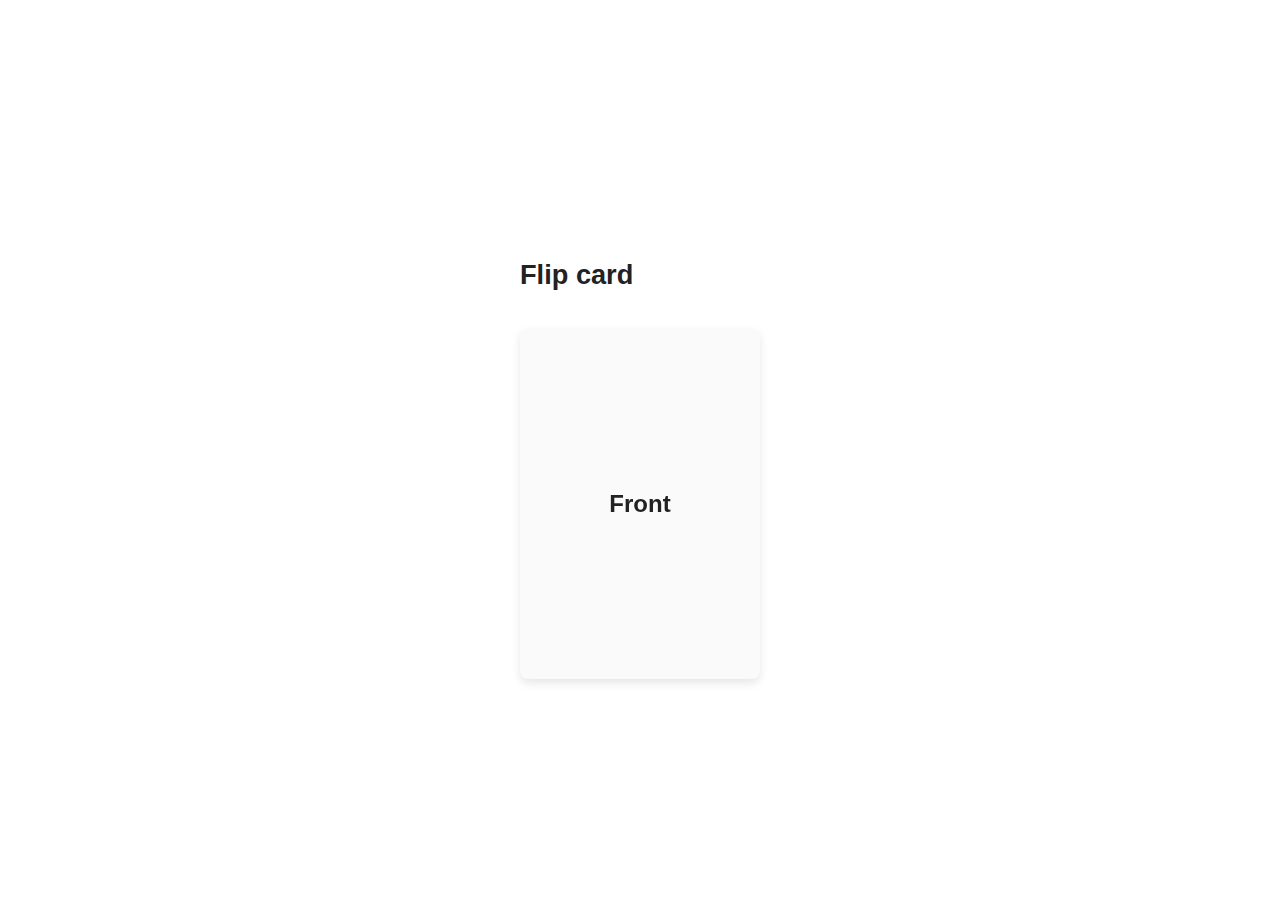
<file: card-flip.html>
<!DOCTYPE html>
<html lang="en">
<head>
	<meta charset="UTF-8">
	<title>Card flip</title>
	<link rel="stylesheet" type="text/css" href="./css/reset.css">
	<link rel="stylesheet" type="text/css" href="./css/card-flip.css">
</head>
<body>

	<div class="card-wrapper">
		<div class="text">
			<h1>Flip card</h1>
		</div>

		<div class="scene">
			<div class="card">
				<div class="card-side front">
					<span>Front</span>
				</div>

				<div class="card-side back">
					<span>Back</span>
				</div>
			</div>
		</div>
	</div>
	
</body>
</html>
</file>
<file: css/card-flip.css>
html {
	font-family: 'Roboto', sans-serif;
	font-size: 16px;
}

.text {
	display: flex;
	width: 240px;
	padding: 40px 0;
    font-size: 1.7rem;
    font-weight: 800;
}


.card-wrapper {
	height: 100vh;
    width: 100vw;
    display: flex;
    flex-direction: column;
    justify-content: center;
    align-items: center;
}

.scene {
	width: 240px;
	height: 350px;
    perspective: 500px;
}

.card {
	width: 240px;
	height: 350px;
	position: relative;
	transform-style: preserve-3d;
	transition: 0.5s ease;
}


.card-side {
	display: flex;
  	align-items: center;
  	justify-content: center;
	width: 100%;
	height: 100%;
	font-size: 1.5rem;
	font-weight: 700;
	font-style: normal;
	border-radius: 8px;
	position: absolute;
	top: 0px;
	left: 0px;
	transform-style: preserve-3d;
}



.front {
	background-color: #FAFAFA;
	box-shadow: 0px 4px 10px rgba(0, 0, 0, 0.1);
	transform: rotateY(0deg);
	z-index: 1;
}

.back {
	color: #FFFFFF;
	background: linear-gradient(267.83deg, #7E59EA 6.28%, #55ACDD 95.13%);
	transform: rotateY(180deg);
	z-index: 2;
	backface-visibility: hidden;
}


.scene:hover .card {
	transform: rotateY(180deg);
}
</file>
